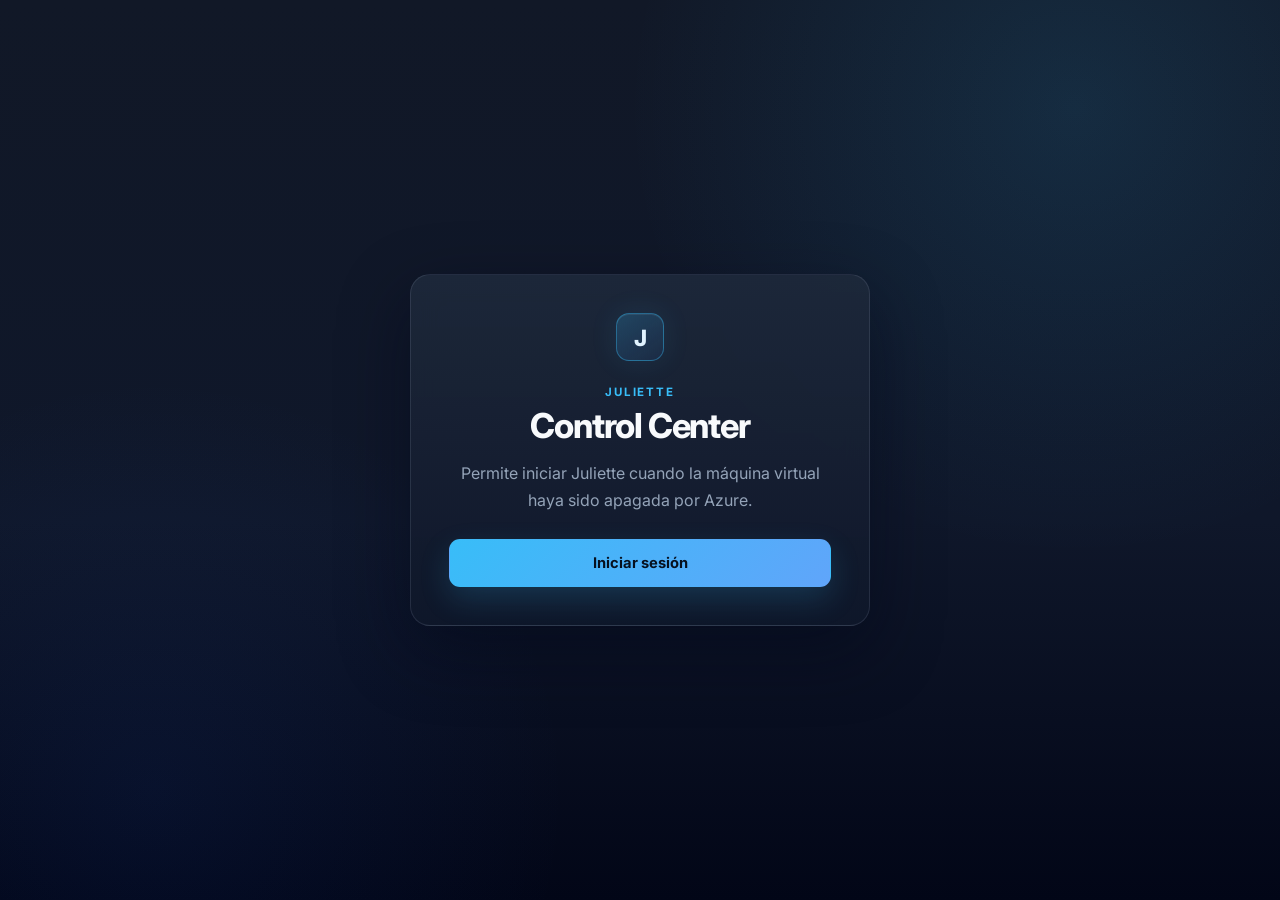
<file: index.html>
<!doctype html>
<html lang="es">
<head>
  <meta charset="utf-8">
  <meta name="viewport" content="width=device-width,initial-scale=1">
  <meta name="theme-color" content="#111827">
  <meta name="description" content="Enciende Juliette cuando Azure haya apagado su servidor.">
  <title>Juliette Control Center</title>
  <link rel="preconnect" href="https://fonts.googleapis.com">
  <link rel="preconnect" href="https://fonts.gstatic.com" crossorigin>
  <link href="https://fonts.googleapis.com/css2?family=Inter:wght@400;500;600;700;800&display=swap" rel="stylesheet">
  <link rel="stylesheet" href="assets/css/base.css">
  <link rel="stylesheet" href="assets/css/control.css">
</head>
<body class="simple-page">
  <main class="landing-card">
    <span class="brand-mark">J</span>
    <p class="eyebrow">Juliette</p>
    <h1>Control Center</h1>
    <p>Permite iniciar Juliette cuando la máquina virtual haya sido apagada por Azure.</p>
    <a class="button button-primary button-wide" href="login.html">Iniciar sesión</a>
  </main>
</body>
</html>
</file>
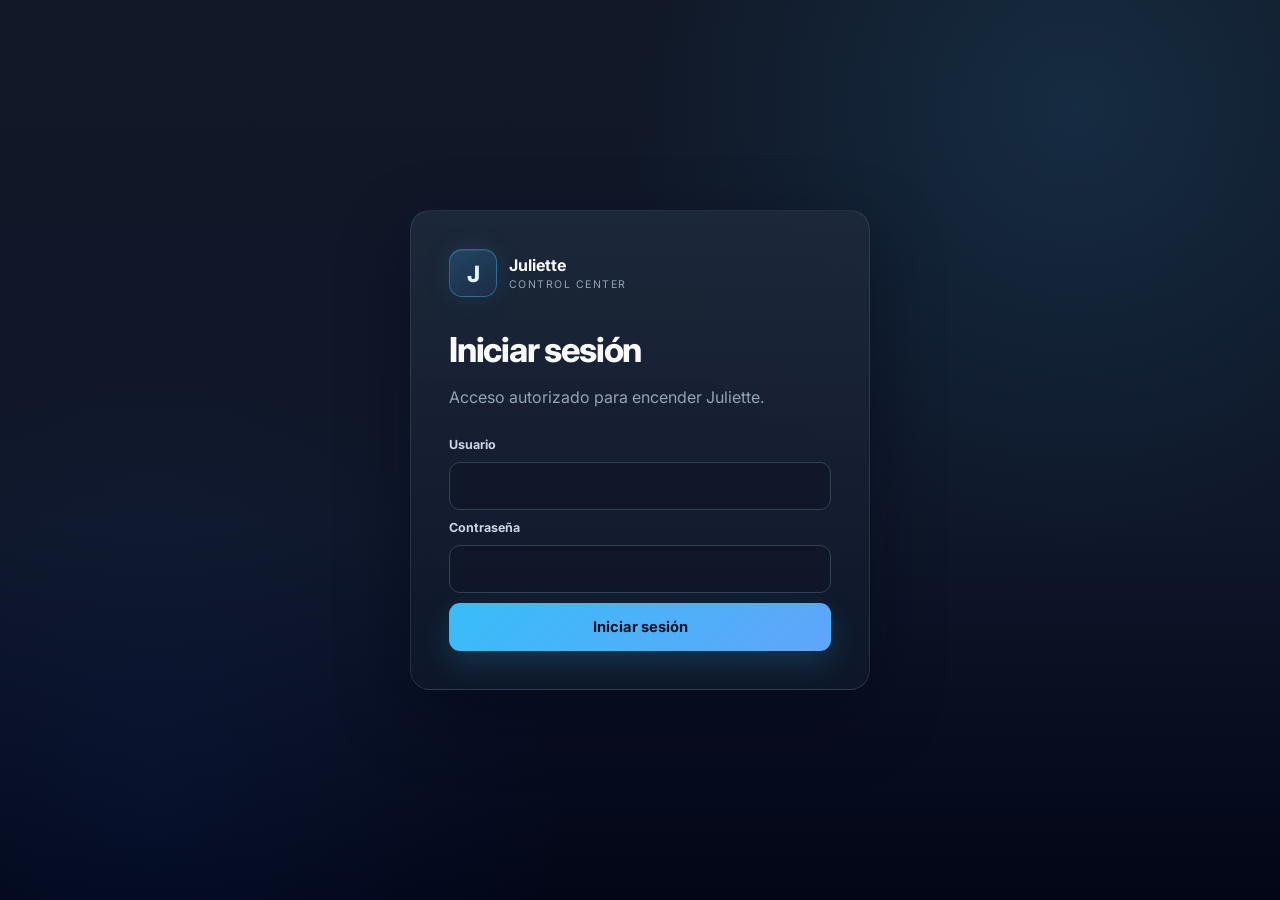
<file: dashboard.html>
<!doctype html>
<html lang="es">
<head>
  <meta charset="utf-8"><meta name="viewport" content="width=device-width,initial-scale=1"><meta name="theme-color" content="#111827">
  <title>Juliette · Control Center</title>
  <link rel="preconnect" href="https://fonts.googleapis.com"><link rel="preconnect" href="https://fonts.gstatic.com" crossorigin>
  <link href="https://fonts.googleapis.com/css2?family=Inter:wght@400;500;600;700;800&display=swap" rel="stylesheet">
  <link rel="stylesheet" href="assets/css/base.css"><link rel="stylesheet" href="assets/css/control.css">
</head>
<body class="simple-page">
  <main class="control-card compact-card">
    <div class="control-top">
      <a class="brand simple-brand" href="index.html"><span class="brand-mark">J</span><span><strong>Juliette</strong><small>Control Center</small></span></a>
      <button class="logout-button" id="logoutButton" type="button">Cerrar sesión</button>
    </div>
    <section class="status-content">
      <p class="eyebrow">Estado</p>
      <div class="state-line"><span class="state-dot" id="stateDot"></span><h1 id="stateTitle">Consultando…</h1></div>
      <p id="stateDescription">Comprobando el estado de la máquina virtual.</p>
      <p class="last-check">Última comprobación: <strong id="lastChecked">—</strong></p>
      <button class="button button-primary button-wide" id="startButton" type="button" hidden>Encender Juliette</button>
      <p class="running-message" id="runningMessage" hidden>Juliette ya está funcionando.</p>
      <p class="action-message" id="actionMessage" hidden></p>
    </section>
  </main>
  <script type="module" src="assets/js/dashboard.js"></script>
</body>
</html>
</file>
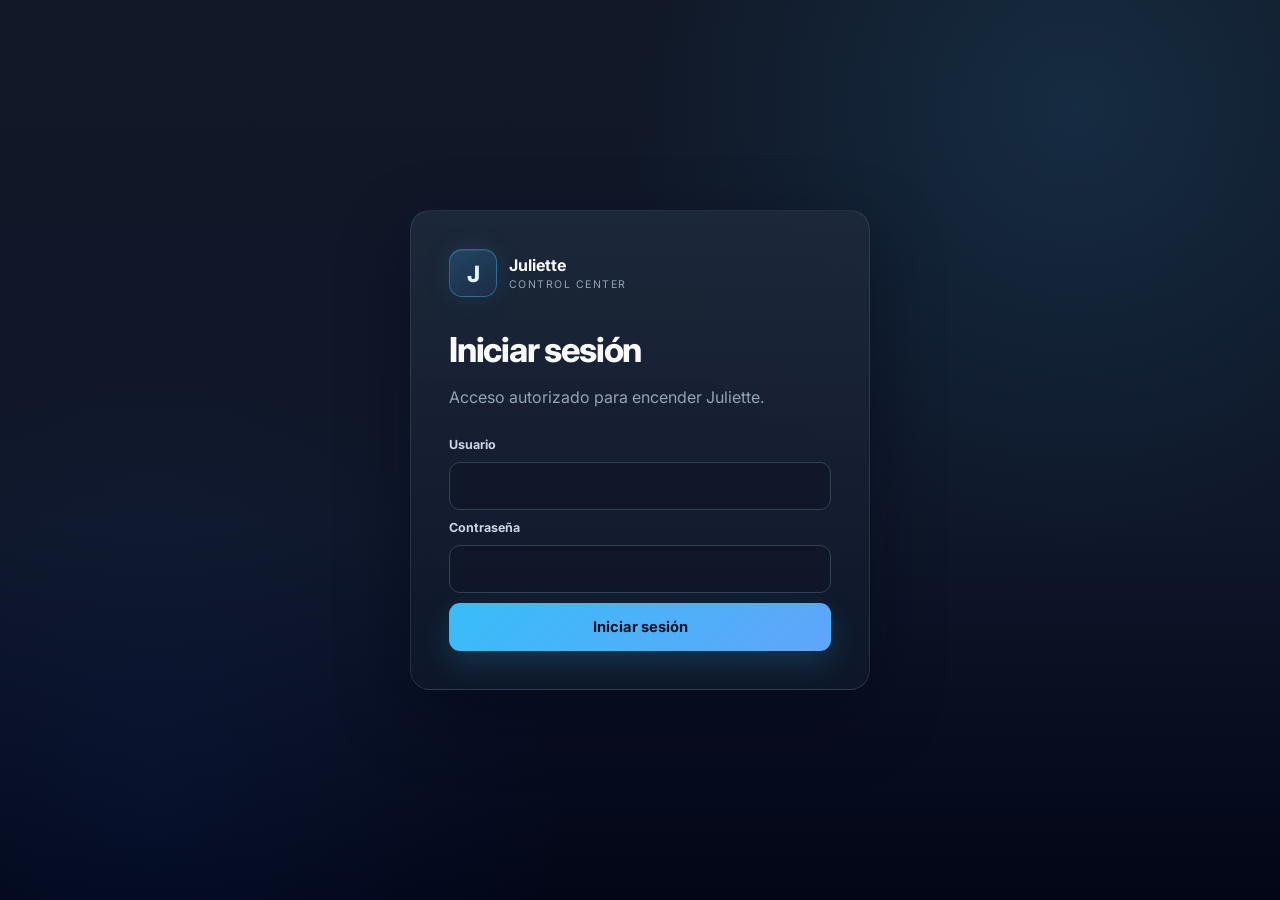
<file: login.html>
<!doctype html>
<html lang="es">
<head>
  <meta charset="utf-8"><meta name="viewport" content="width=device-width,initial-scale=1"><meta name="theme-color" content="#0a0d12">
  <title>Acceso · Juliette Control Center</title>
  <link rel="preconnect" href="https://fonts.googleapis.com"><link rel="preconnect" href="https://fonts.gstatic.com" crossorigin>
  <link href="https://fonts.googleapis.com/css2?family=Inter:wght@400;500;600;700&family=Playfair+Display:wght@600;700&display=swap" rel="stylesheet">
  <link rel="stylesheet" href="assets/css/base.css"><link rel="stylesheet" href="assets/css/control.css">
</head>
<body class="simple-page">
  <main class="login-card compact-card">
    <a class="brand simple-brand" href="index.html"><span class="brand-mark">J</span><span><strong>Juliette</strong><small>Control Center</small></span></a>
    <h1>Iniciar sesión</h1>
    <p>Acceso autorizado para encender Juliette.</p>
    <form id="loginForm">
      <label for="staffName">Usuario</label>
      <input id="staffName" name="staff" maxlength="40" autocomplete="username" required>
      <label for="password">Contraseña</label>
      <input id="password" name="password" type="password" autocomplete="current-password" required>
      <p class="login-error" id="loginError" role="alert" hidden></p>
      <button class="button button-primary button-wide" id="loginButton" type="submit">Iniciar sesión</button>
    </form>
  </main>
  <script type="module" src="assets/js/login.js"></script>
</body>
</html>
</file>
<file: assets/css/base.css>
:root{
  color-scheme:dark;
  --bg:#111827;
  --sidebar:#020617;
  --surface:#1e293b;
  --surface-soft:#172033;
  --surface-dark:#0f172a;
  --line:#334155;
  --line-soft:#263449;
  --text:#e5e7eb;
  --text-strong:#f8fafc;
  --muted:#94a3b8;
  --muted-dark:#64748b;
  --primary:#38bdf8;
  --primary-2:#60a5fa;
  --primary-soft:rgba(56,189,248,.12);
  --success:#22c55e;
  --danger:#ef4444;
  --warning:#f59e0b;
  --shadow:0 22px 60px rgba(2,6,23,.42);
  --radius:20px;
}

*{box-sizing:border-box}
html{scroll-behavior:smooth}
body{
  margin:0;
  min-height:100vh;
  background:var(--bg);
  color:var(--text);
  font-family:Inter,Arial,sans-serif;
}
a{color:inherit;text-decoration:none}
button,input{font:inherit}
.container{width:min(1180px,calc(100% - 36px));margin:auto}

.brand{display:inline-flex;align-items:center;gap:12px}
.brand-mark{
  display:grid;
  place-items:center;
  width:42px;
  height:42px;
  border:1px solid rgba(56,189,248,.34);
  border-radius:12px;
  background:linear-gradient(145deg,rgba(56,189,248,.2),rgba(96,165,250,.06));
  color:#e0f2fe;
  font-size:1.2rem;
  font-weight:800;
  box-shadow:inset 0 1px 0 rgba(255,255,255,.06),0 0 24px rgba(56,189,248,.08);
}
.brand strong,.brand small{display:block}
.brand strong{color:var(--text-strong);font-weight:700}
.brand small{margin-top:2px;color:var(--muted);font-size:.68rem;text-transform:uppercase;letter-spacing:.14em}

.eyebrow{
  margin:0 0 12px;
  color:var(--primary);
  font-size:.74rem;
  font-weight:700;
  text-transform:uppercase;
  letter-spacing:.16em;
}

.button{
  display:inline-flex;
  align-items:center;
  justify-content:center;
  gap:9px;
  min-height:44px;
  padding:0 17px;
  border:1px solid transparent;
  border-radius:11px;
  cursor:pointer;
  font-weight:700;
  transition:transform .16s ease,box-shadow .16s ease,background .16s ease,border-color .16s ease;
}
.button-primary{
  background:linear-gradient(135deg,var(--primary),var(--primary-2));
  color:#06111f;
  box-shadow:0 12px 30px rgba(56,189,248,.18);
}
.button-primary:hover{transform:translateY(-1px);box-shadow:0 16px 36px rgba(56,189,248,.24)}
.button-primary:focus-visible{outline:3px solid rgba(56,189,248,.22);outline-offset:3px}
.button-ghost{border-color:var(--line);background:rgba(15,23,42,.7);color:var(--text)}
.button-ghost:hover{background:var(--surface)}
.button-wide{width:100%}

.status{display:inline-flex;align-items:center;gap:7px;padding:7px 10px;border-radius:999px;font-size:.7rem;font-weight:700}
.status:before{content:"";width:7px;height:7px;border-radius:50%;background:currentColor;box-shadow:0 0 10px currentColor}
.status-offline{background:rgba(239,68,68,.12);color:#fca5a5}
.status-online{background:rgba(34,197,94,.12);color:#86efac}
.status-pending{background:rgba(245,158,11,.12);color:#fcd34d}

.card{
  border:1px solid rgba(148,163,184,.14);
  border-radius:var(--radius);
  background:linear-gradient(180deg,rgba(30,41,59,.9),rgba(15,23,42,.94));
  box-shadow:var(--shadow);
}
</file>
<file: assets/css/control.css>
.simple-page{
  min-height:100vh;
  display:grid;
  place-items:center;
  padding:24px;
  background:
    radial-gradient(circle at 84% 12%,rgba(56,189,248,.12),transparent 28rem),
    radial-gradient(circle at 12% 88%,rgba(37,99,235,.08),transparent 26rem),
    linear-gradient(180deg,#111827 0%,#0f172a 58%,#020617 100%);
  color:var(--text);
  font-family:Inter,Arial,sans-serif;
}

.landing-card,.compact-card{
  width:min(100%,460px);
  padding:38px;
  border:1px solid rgba(148,163,184,.16);
  border-radius:20px;
  background:linear-gradient(180deg,rgba(30,41,59,.9),rgba(15,23,42,.94));
  box-shadow:0 24px 70px rgba(2,6,23,.46);
  backdrop-filter:blur(14px);
}

.landing-card{text-align:center}
.landing-card .brand-mark{margin:0 auto 24px}

.brand-mark{
  display:grid;
  place-items:center;
  width:48px;
  height:48px;
  border:1px solid rgba(56,189,248,.4);
  border-radius:13px;
  background:linear-gradient(145deg,rgba(56,189,248,.22),rgba(59,130,246,.08));
  color:#e0f2fe;
  font-size:1.4rem;
  font-weight:800;
  box-shadow:inset 0 1px 0 rgba(255,255,255,.07),0 0 28px rgba(56,189,248,.1);
}

.eyebrow{
  margin:0 0 8px;
  color:var(--primary);
  font-size:.72rem;
  font-weight:700;
  text-transform:uppercase;
  letter-spacing:.16em;
}

.landing-card h1,.compact-card h1{
  margin:0;
  color:var(--text-strong);
  font-size:2.15rem;
  line-height:1.08;
  font-weight:750;
  letter-spacing:-.035em;
}

.landing-card p:not(.eyebrow),.compact-card>p,.status-content>p{
  color:var(--muted);
  line-height:1.65;
}

.landing-card .button{margin-top:26px}
.simple-brand{display:flex;align-items:center;gap:12px;margin-bottom:34px}
.simple-brand strong,.simple-brand small{display:block}
.simple-brand strong{color:var(--text-strong);font-weight:700}
.simple-brand small{margin-top:3px;color:var(--muted);font-size:.66rem;text-transform:uppercase;letter-spacing:.14em}

form{display:grid;gap:10px;margin-top:26px}
label{color:#cbd5e1;font-size:.78rem;font-weight:700}
input{
  width:100%;
  min-height:48px;
  padding:0 14px;
  border:1px solid var(--line);
  border-radius:11px;
  background:rgba(15,23,42,.9);
  color:#fff;
  font:inherit;
  outline:none;
  transition:border-color .16s ease,box-shadow .16s ease,background .16s ease;
}
input:hover{border-color:#475569}
input:focus{
  border-color:var(--primary);
  background:#0f172a;
  box-shadow:0 0 0 3px rgba(56,189,248,.12);
}

.button{
  display:flex;
  min-height:48px;
  align-items:center;
  justify-content:center;
  border:1px solid transparent;
  border-radius:11px;
  cursor:pointer;
  font-size:.92rem;
  font-weight:700;
}
.button-primary{
  background:linear-gradient(135deg,var(--primary),var(--primary-2));
  color:#06111f;
  box-shadow:0 12px 30px rgba(56,189,248,.17);
}
.button-primary:hover{transform:translateY(-1px);box-shadow:0 16px 36px rgba(56,189,248,.23)}
.button-primary:disabled{cursor:wait;opacity:.65;transform:none;box-shadow:none}
.button-wide{width:100%}

.login-error,.action-message{
  padding:11px 13px;
  border:1px solid rgba(239,68,68,.2);
  border-radius:10px;
  background:rgba(239,68,68,.1);
  color:#fca5a5!important;
  font-size:.78rem;
}

.control-card{width:min(100%,560px)}
.control-top{display:flex;align-items:center;justify-content:space-between;gap:18px}
.control-top .simple-brand{margin:0}
.logout-button{
  padding:8px 10px;
  border:1px solid transparent;
  border-radius:9px;
  background:none;
  color:var(--muted);
  cursor:pointer;
  font-size:.78rem;
  font-weight:600;
}
.logout-button:hover{border-color:var(--line);background:rgba(15,23,42,.72);color:var(--text-strong)}
.logout-button:focus-visible{outline:2px solid var(--primary);outline-offset:2px}

.status-content{padding-top:44px}
.state-line{display:flex;align-items:center;gap:14px}
.state-line h1{font-size:2.55rem}
.state-dot{
  width:13px;
  height:13px;
  flex:0 0 auto;
  border-radius:50%;
  background:var(--muted-dark);
  color:var(--muted-dark);
  box-shadow:0 0 14px currentColor;
}
.state-dot[data-state="running"]{background:var(--success);color:var(--success);box-shadow:0 0 18px rgba(34,197,94,.72)}
.state-dot[data-state="deallocated"],.state-dot[data-state="stopped"]{background:var(--danger);color:var(--danger);box-shadow:0 0 18px rgba(239,68,68,.62)}
.state-dot[data-state="starting"]{background:var(--warning);color:var(--warning);box-shadow:0 0 18px rgba(245,158,11,.6)}

.last-check{margin:28px 0 24px;font-size:.8rem}
.last-check strong{color:#dbeafe}
.running-message{
  padding:14px;
  border:1px solid rgba(34,197,94,.22);
  border-radius:11px;
  background:rgba(34,197,94,.09);
  color:#86efac!important;
  text-align:center;
  font-weight:600;
}

@media(max-width:560px){
  .landing-card,.compact-card{padding:26px;border-radius:18px}
  .control-top{align-items:flex-start}
  .state-line h1{font-size:2.1rem}
}
</file>
